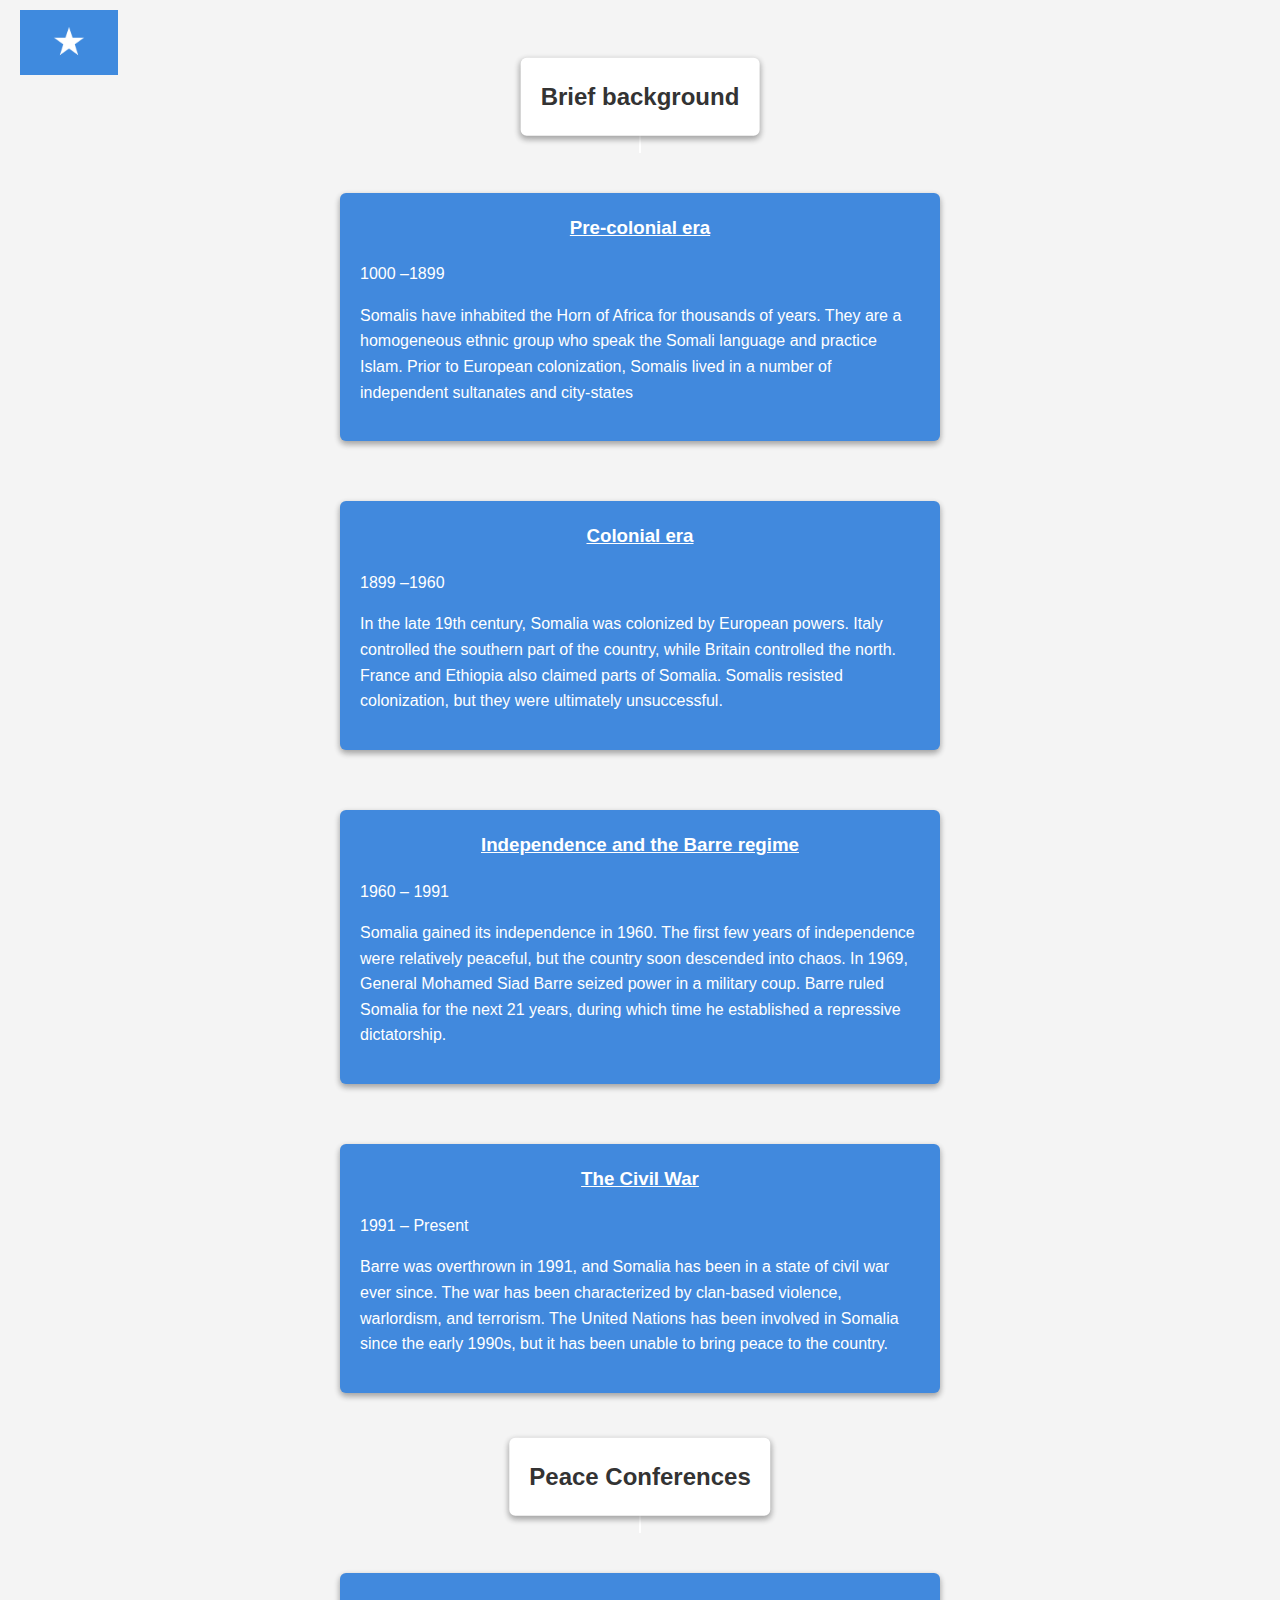
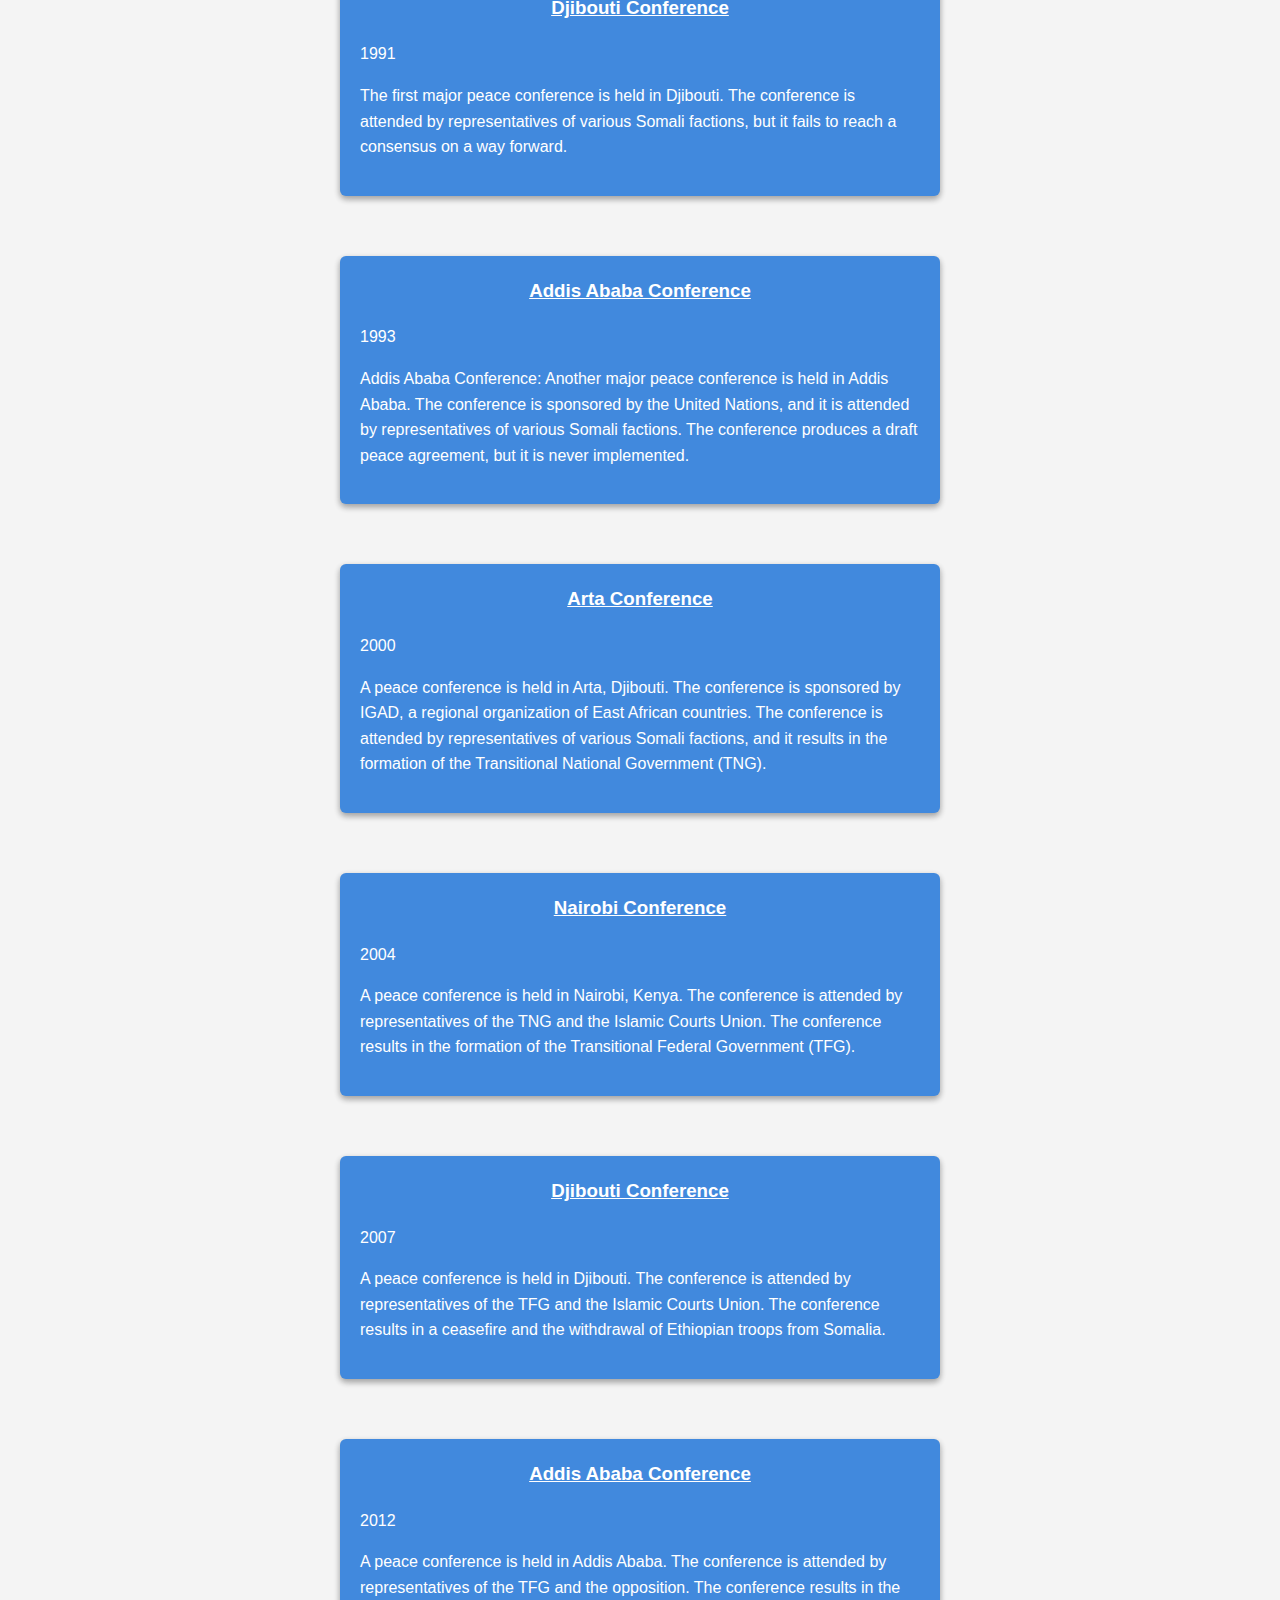
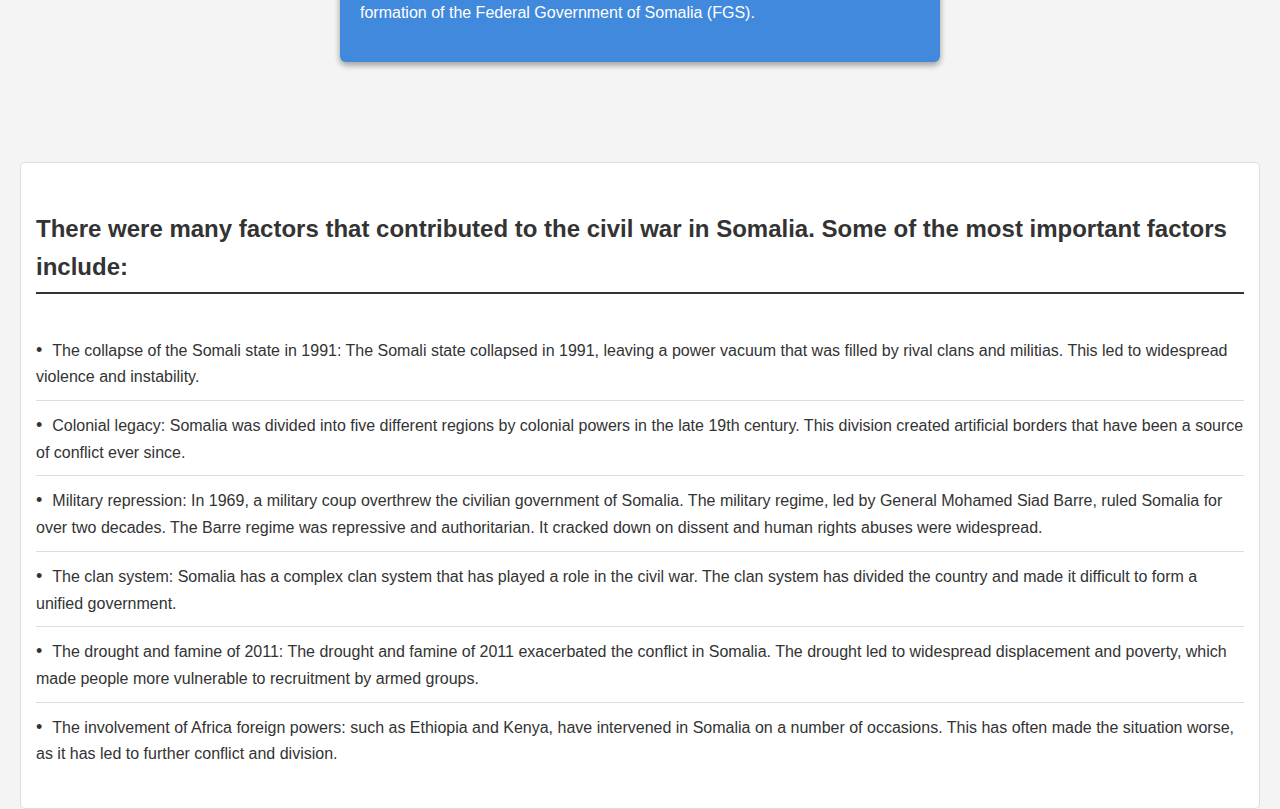
<file: civil-war.html>
<!DOCTYPE html>
<html lang="en">
<head>
<meta charset="UTF-8">
<meta name="viewport" content="width=device-width, initial-scale=1.0">
<title>Civil War</title>
<link rel="stylesheet" href="Civil-war2.css">
<link rel="icon" type="image/png" href="Images_vids/Flag_of_Somalia.svg.png">
</head>
<body>
<header>
<a href="index.html">
    <img src="Images_vids/Flag_of_Somalia.svg.png" alt="Your Logo" class="logo" />
</a>
</header>  
<div class="timeline-title-container">
    <div class="timeline-gap"></div>
    <div class="timeline-title">
        <h2>Brief background</h2>
    </div>
</div>

<section class="timeline">
    <div class="timeline-item">
    <div class="timeline-content">
        <h3>Pre-colonial era</h3>
        <p>1000 &ndash;1899</p>
        <p>Somalis have inhabited the Horn of Africa for thousands of years. 
        They are a homogeneous ethnic group who speak the Somali language and practice Islam. 
        Prior to European colonization, Somalis lived in a number of independent sultanates and city-states</p>
    </div>
    </div>
    <div class="timeline-item">
    <div class="timeline-content">
        <h3>Colonial era</h3>
        <p>1899 &ndash;1960</p>
        <p>In the late 19th century, Somalia was colonized by European powers. Italy controlled the southern part of the country, while Britain controlled the north. 
        France and Ethiopia also claimed parts of Somalia. Somalis resisted colonization, but they were ultimately unsuccessful.</p>
    </div>
    </div>
<section class="timeline">
    <div class="timeline-item">
    <div class="timeline-content">
        <h3>Independence and the Barre regime</h3>
        <p>1960 &ndash; 1991</p>
        <p>Somalia gained its independence in 1960. The first few years of independence were relatively peaceful, but the country soon descended into chaos. 
        In 1969, General Mohamed Siad Barre seized power in a military coup. Barre ruled Somalia for the next 21 years, during which time he established a repressive dictatorship.</p>
    </div>
    </div>
<section class="timeline">
    <div class="timeline-item">
    <div class="timeline-content">
        <h3>The Civil War</h3>
        <p>1991 &ndash; Present</p>
        <p>Barre was overthrown in 1991, and Somalia has been in a state of civil war ever since. 
        The war has been characterized by clan-based violence, warlordism, and terrorism. 
        The United Nations has been involved in Somalia since the early 1990s, but it has been unable to bring peace to the country.</p>
    </div>
    </div>
</section>

<div class="timeline-title-container">
    <div class="timeline-gap"></div>
    <div class="timeline-title">
        <h2>Peace Conferences</h2>
    </div>
</div>
<section class="timeline">
    <div class="timeline-item">
    <div class="timeline-content">
        <h3>Djibouti Conference</h3>
        <p>1991</p>
        <p>The first major peace conference is held in Djibouti. 
        The conference is attended by representatives of various Somali factions, but it fails to reach a consensus on a way forward.</p>
    </div>
    </div>
    <div class="timeline-item">
    <div class="timeline-content">
        <h3>Addis Ababa Conference</h3>
        <p>1993</p>
        <p>Addis Ababa Conference: Another major peace conference is held in Addis Ababa. 
        The conference is sponsored by the United Nations, and it is attended by representatives of various Somali factions. The conference produces a draft peace agreement, but it is never implemented.</p>
    </div>
    </div>
    <div class="timeline-item">
    <div class="timeline-content">
        <h3>Arta Conference</h3>
        <p>2000</p>
        <p>A peace conference is held in Arta, Djibouti. The conference is sponsored by IGAD, a regional organization of East African countries.
        The conference is attended by representatives of various Somali factions, and it results in the formation of the Transitional National Government (TNG).</p>
    </div>
    </div>
    <div class="timeline-item">
    <div class="timeline-content">
        <h3>Nairobi Conference</h3>
        <p>2004</p>
        <p>A peace conference is held in Nairobi, Kenya. The conference is attended by representatives of the TNG and the Islamic Courts Union.
        The conference results in the formation of the Transitional Federal Government (TFG).</p>
    </div>
    </div>
    <div class="timeline-item">
    <div class="timeline-content">
        <h3>Djibouti Conference</h3>
        <p>2007</p>
        <p>A peace conference is held in Djibouti. The conference is attended by representatives of the TFG and the Islamic Courts Union.
        The conference results in a ceasefire and the withdrawal of Ethiopian troops from Somalia.</p>
    </div>
    </div>
    <div class="timeline-item">
    <div class="timeline-content">
        <h3>Addis Ababa Conference</h3>
        <p>2012</p>
        <p> A peace conference is held in Addis Ababa. The conference is attended by representatives of the TFG and the opposition. 
        The conference results in the formation of the Federal Government of Somalia (FGS).</p>
    </div>
    </div>
</section>

<section class="timeline-summary">
<h4>There were many factors that contributed to the civil war in Somalia. Some of the most important factors include:</h4>
<ul>
    <li>The collapse of the Somali state in 1991: The Somali state collapsed in 1991, leaving a power vacuum that was filled by rival clans and militias. 
    This led to widespread violence and instability.</li>
    <li>Colonial legacy: Somalia was divided into five different regions by colonial powers in the late 19th century. 
    This division created artificial borders that have been a source of conflict ever since.</li>
    <li>Military repression: In 1969, a military coup overthrew the civilian government of Somalia. The military regime, led by General Mohamed Siad Barre, ruled Somalia for over two decades. 
    The Barre regime was repressive and authoritarian. It cracked down on dissent and human rights abuses were widespread.</li>
    <li>The clan system: Somalia has a complex clan system that has played a role in the civil war. 
    The clan system has divided the country and made it difficult to form a unified government.</li>
    <li>The drought and famine of 2011: The drought and famine of 2011 exacerbated the conflict in Somalia. 
    The drought led to widespread displacement and poverty, which made people more vulnerable to recruitment by armed groups.</li>
    <li>The involvement of Africa foreign powers: such as Ethiopia and Kenya, have intervened in Somalia on a number of occasions. 
    This has often made the situation worse, as it has led to further conflict and division.</li>
</ul>
</section>
<script src="civil-war.js"></script>
</body>
</html>
</file>
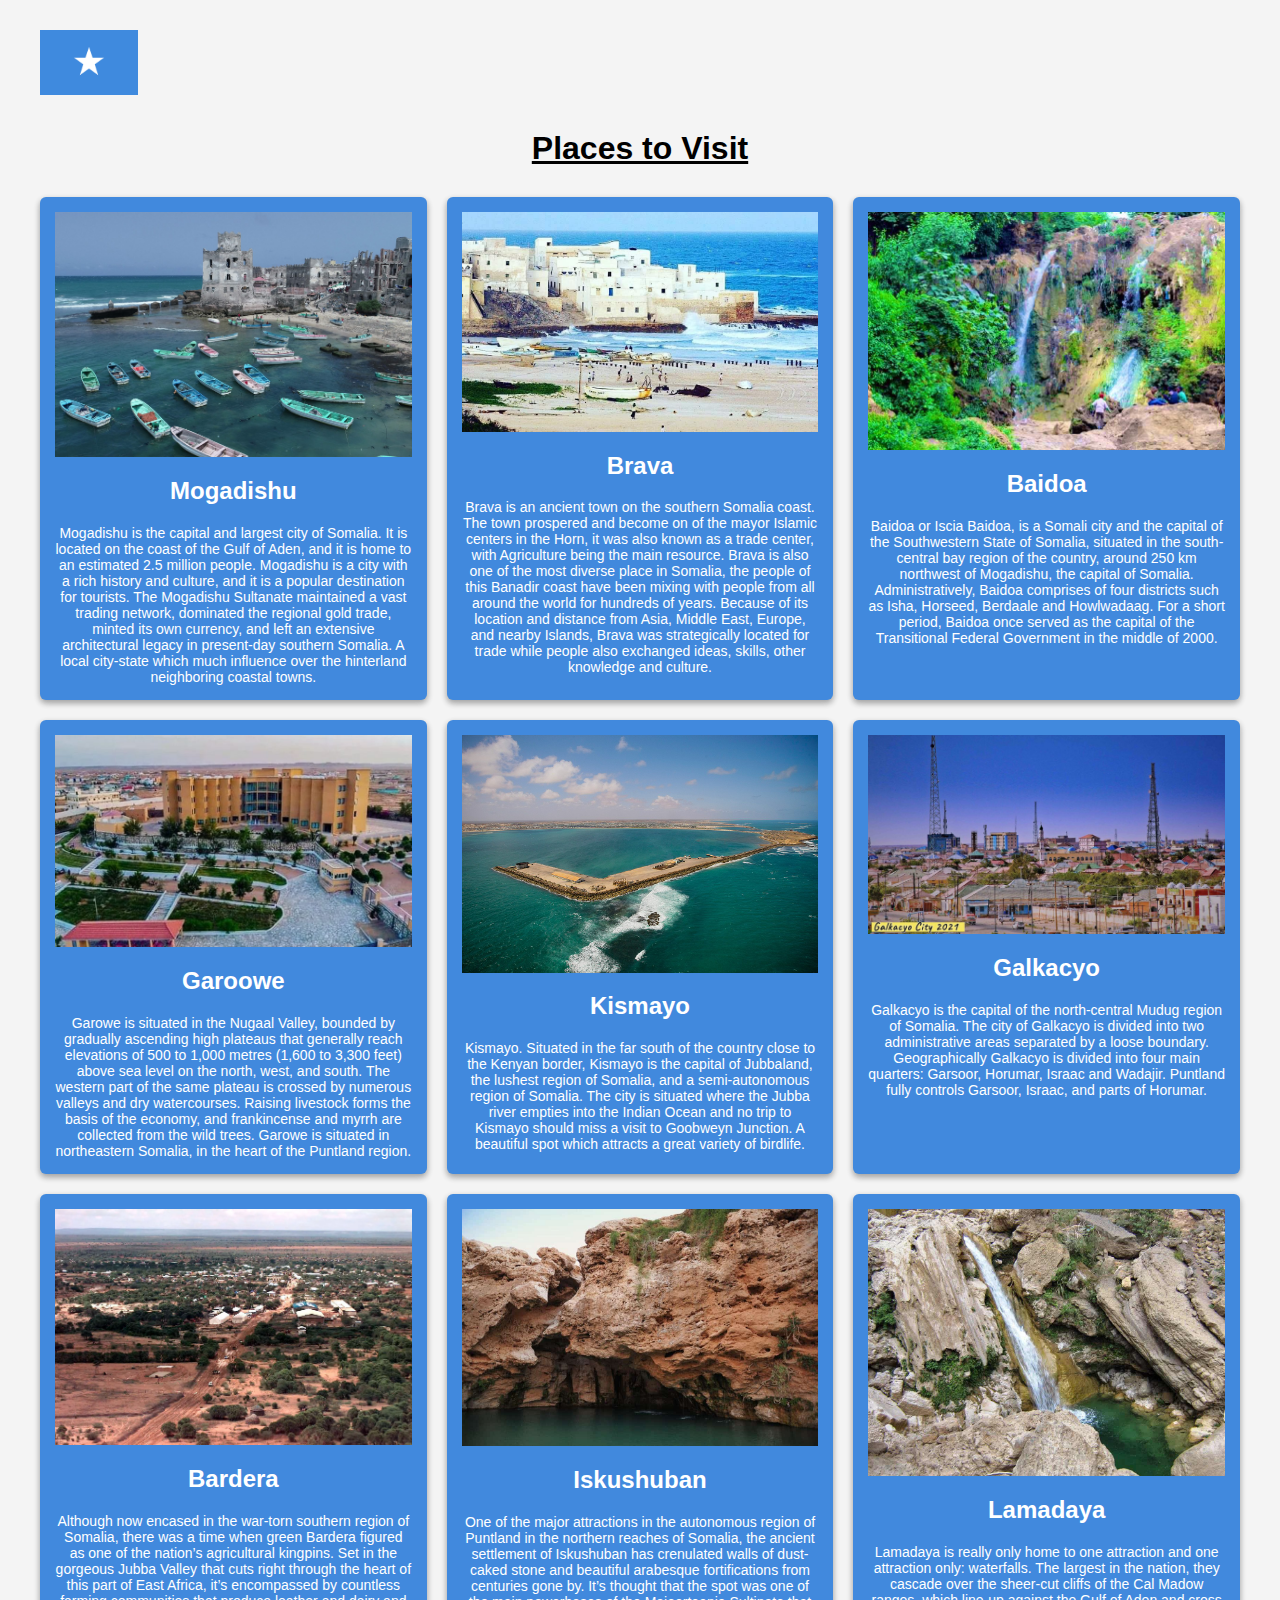
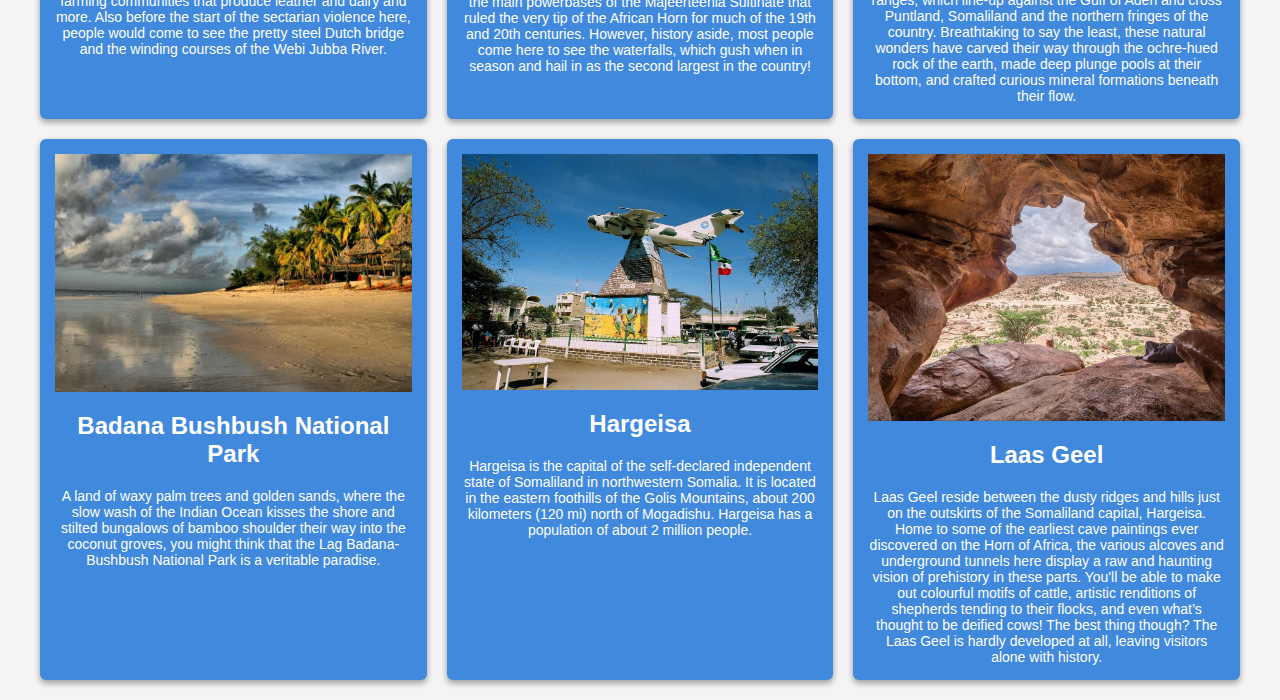
<file: Tourism2.html>
<!DOCTYPE html>
<html lang="en">
<head>
<meta charset="UTF-8">
<meta name="viewport" content="width=device-width, initial-scale=1.0">
<title>Places to Visit</title>
<link rel="stylesheet" href="tourism2.css">
<link rel="preconnect" href="https://fonts.googleapis.com">
<link rel="preconnect" href="https://fonts.gstatic.com" crossorigin>
<link rel="icon" type="image/png" href="Images_vids/Flag_of_Somalia.svg.png">
<link href="https://fonts.googleapis.com/css2?family=Nunito+Sans:ital@1&display=swap" rel="stylesheet">
</head>
<body>
<header>
<a href="index.html">
<img src="Images_vids/Flag_of_Somalia.svg.png" alt="Your Logo" class="logo" />
</a>
</header> 
<h1>Places to Visit</h1>
<div class="grid-container">
    <div class="grid">
        <div class="grid-item">
            <img src="Images_vids/Mogadishu.jpg" alt="Mogadishu image">
            <h2>Mogadishu</h2>
            <p>Mogadishu is the capital and largest city of Somalia. It is located on the coast of the Gulf of Aden, and it is home to an estimated 2.5 million people. 
            Mogadishu is a city with a rich history and culture, and it is a popular destination for tourists.
            The Mogadishu Sultanate maintained a vast trading network, dominated the regional gold trade, minted its own currency, and left an extensive architectural legacy in present-day southern Somalia. A local city-state which much influence over the hinterland neighboring coastal towns.</p>
        </div>
        <div class="grid-item">
            <img src="Images_vids/Barawa.jpg" alt="Barawa image">
            <h2>Brava</h2>
            <p>Brava is an ancient town on the southern Somalia coast. The town prospered and become on of the mayor Islamic centers in the Horn, it was also known as a trade center, with Agriculture being the main resource.
            Brava is also one of the most diverse place in Somalia, the people of this Banadir coast have been mixing with people from all around the world for hundreds of years. 
            Because of its location and distance from Asia, Middle East, Europe, and nearby Islands, Brava was strategically located for trade while people also exchanged ideas, skills, other knowledge and culture. </p>
        </div>
        <div class="grid-item">
            <img src="Images_vids/Baidoa.jpeg" alt="Baidoa image">
            <h2>Baidoa</h2>
            <p>Baidoa or Iscia Baidoa, is a Somali city and the capital of the Southwestern State of Somalia, situated in the south-central bay region of the country, around 250 km northwest of Mogadishu, the capital of Somalia. 
            Administratively, Baidoa comprises of four districts such as Isha, Horseed, Berdaale and Howlwadaag. 
            For a short period, Baidoa once served as the capital of the Transitional Federal Government in the middle of 2000. </p>
        </div>
        <div class="grid-item">
            <img src="Images_vids/Garoowe.jpg" alt="Garoowe image">
            <h2>Garoowe</h2>
            <p>Garowe is situated in the Nugaal Valley, bounded by gradually ascending high plateaus that generally reach elevations of 500 to 1,000 metres (1,600 to 3,300 feet) above sea level on the north, west, and south. 
            The western part of the same plateau is crossed by numerous valleys and dry watercourses. Raising livestock forms the basis of the economy, and frankincense and myrrh are collected from the wild trees.
            Garowe is situated in northeastern Somalia, in the heart of the Puntland region.</p>
        </div>
        <div class="grid-item">
            <img src="Images_vids/kismayo.jpeg" alt="kismayo image">
            <h2>Kismayo </h2>
            <p>Kismayo. Situated in the far south of the country close to the Kenyan border, Kismayo is the capital of Jubbaland, the lushest region of Somalia, and a semi-autonomous region of Somalia. 
            The city is situated where the Jubba river empties into the Indian Ocean and no trip to Kismayo should miss a visit to Goobweyn Junction. A beautiful spot which attracts a great variety of birdlife.</p>
        </div>
        <div class="grid-item">
            <img src="Images_vids/Galkacyo.jpg" alt="Galkacyo image">
            <h2>Galkacyo</h2>
            <p>Galkacyo is the capital of the north-central Mudug region of Somalia. The city of Galkacyo is divided into two administrative areas separated by a loose boundary.
            Geographically Galkacyo is divided into four main quarters: Garsoor, Horumar, Israac and Wadajir. Puntland fully controls Garsoor, Israac, and parts of Horumar.</p>
        </div>
        <div class="grid-item">
            <img src="Images_vids/Bardera.webp" alt="Bardera image">
            <h2>Bardera</h2>
            <p>Although now encased in the war-torn southern region of Somalia, there was a time when green Bardera figured as one of the nation’s agricultural kingpins.
            Set in the gorgeous Jubba Valley that cuts right through the heart of this part of East Africa, it’s encompassed by countless farming communities that produce leather and dairy and more.
            Also before the start of the sectarian violence here, people would come to see the pretty steel Dutch bridge and the winding courses of the Webi Jubba River.</p>
        </div>
        <div class="grid-item">
            <img src="Images_vids/Iskushuban.jpeg" alt="Iskushuban image">
            <h2>Iskushuban</h2>
            <p> One of the major attractions in the autonomous region of Puntland in the northern reaches of Somalia, the ancient settlement of Iskushuban has crenulated walls of dust-caked stone and beautiful arabesque fortifications from centuries gone by.
            It’s thought that the spot was one of the main powerbases of the Majeerteenia Sultinate that ruled the very tip of the African Horn for much of the 19th and 20th centuries.
            However, history aside, most people come here to see the waterfalls, which gush when in season and hail in as the second largest in the country!</p>
        </div>
        <div class="grid-item">
            <img src="Images_vids/Lamadaya.jpg" alt="Lamadaya image">
            <h2>Lamadaya</h2>
            <p>Lamadaya is really only home to one attraction and one attraction only: waterfalls.
            The largest in the nation, they cascade over the sheer-cut cliffs of the Cal Madow ranges, which line-up against the Gulf of Aden and cross Puntland, Somaliland and the northern fringes of the country.
            Breathtaking to say the least, these natural wonders have carved their way through the ochre-hued rock of the earth, made deep plunge pools at their bottom, and crafted curious mineral formations beneath their flow.</p>
        </div>
        <div class="grid-item">
            <img src="Images_vids/Lag-Badana-Bushbush-National-Park.jpg" alt="Lag-Badana-Bushbush-National-Park image">
            <h2>Badana Bushbush National Park</h2>
            <p>A land of waxy palm trees and golden sands, where the slow wash of the Indian Ocean kisses the shore and stilted bungalows of bamboo shoulder their way into the coconut groves, 
            you might think that the Lag Badana-Bushbush National Park is a veritable paradise.</p>
        </div>
        <div class="grid-item">
            <img src="Images_vids/Hargeisa.jpg" alt="Hargeisa image">
            <h2>Hargeisa</h2>
            <p>Hargeisa is the capital of the self-declared independent state of Somaliland in northwestern Somalia. It is located in the eastern foothills of the Golis Mountains, 
            about 200 kilometers (120 mi) north of Mogadishu. Hargeisa has a population of about 2 million people.</p>
        </div>
        <div class="grid-item">
            <img src="Images_vids/Laas Geel.jpeg" alt="Laas%20Geel image">
            <h2>Laas Geel</h2>
            <p>Laas Geel reside between the dusty ridges and hills just on the outskirts of the Somaliland capital, Hargeisa.
            Home to some of the earliest cave paintings ever discovered on the Horn of Africa, the various alcoves and underground tunnels here display a raw and haunting vision of prehistory in these parts.
            You'll be able to make out colourful motifs of cattle, artistic renditions of shepherds tending to their flocks, and even what’s thought to be deified cows! The best thing though? The Laas Geel is hardly developed at all, leaving visitors alone with history.</p>
        </div>
    </div>    
</div>

<script src="tourism.js"></script>
</body>
</html>
</file>
<file: Civil-war2.css>
body {
    font-family: Arial, sans-serif;
    overflow-x: hidden;
    line-height: 1.6;
    color: #333;
    background-color: #f4f4f4;
    margin: 0;
    padding: 0;
}

header {
    display: flex;
    justify-content: space-between;
    align-items: center;
    padding: 10px 20px;
    background-color: none;
}

.logo {
    height: 65px; 
    width: auto;
}

.timeline {
    max-width: 600px;
    margin: 0 auto;
    padding-bottom: 40px;
}

.timeline-item {
    position: relative;
    padding: 20px 0;
    margin: 20px 0;
    opacity: 1;
    transition: opacity 0.5s;
}

.timeline-content {
    padding: 20px;
    background-color: #4189DD;
    border-radius: 6px;
    box-shadow: 0 3px 6px rgba(0, 0, 0, 0.16), 0 3px 6px rgba(0, 0, 0, 0.23);
    color: #FFFFFF;
}
.timeline-content h3 {
    margin-top: 0;
    text-align: center;
    text-decoration: underline;
}

.timeline-title-container {
    position: relative;
    margin: 20px 0;
    padding: 20px 0;
}

.timeline-title {
    position: absolute;
    left: 50%;
    top: -40%;
    transform: translate(-50%, -50%);
    padding: 20px;
    background-color: white;
    box-shadow: 0 3px 6px rgba(0, 0, 0, 0.16), 0 3px 6px rgba(0, 0, 0, 0.23);
    border-radius: 6px;
    opacity: 1;
    transition: opacity 0.5s;
}
.timeline-title h2 {
    margin: 0;
}

.timeline-gap {
    position: absolute;
    top: 0;
    bottom: 0;
    left: 50%;
    width: 2px;
    background-color: white;
    transform: translateX(-50%);
}
h4 {
    font-size: 24px;
    color: #333;
    border-bottom: 2px solid #333;
    padding-bottom: 5px;
}

.timeline-summary {
    background-color: #fff;
    border: 1px solid #ddd;
    border-radius: 5px;
    padding: 15px;
    margin: 20px;
    right: 0rem;
    position: absolute;
}

.timeline-summary ul {
    list-style-type: none;
    padding: 0;
}

.timeline-summary li {
    padding: 10px 0;
    border-bottom: 1px solid #ddd;
}

.timeline-summary li:last-child {
    border-bottom: none;
}

.timeline-summary li::before {
    content: "•";
    color: #333;
    font-size: 18px;
    margin-right: 10px;
}
</file>
<file: tourism2.css>
body {
    font-family:Arial, Helvetica, sans-serif;
    margin: 0;
    padding: 20px;
    background-color: #f4f4f4;
}

header {
    display: flex;
    justify-content: space-between;
    align-items: center;
    padding: 10px 20px;
    background-color: none;
}

.logo {
    height: 65px;
    width: auto;
}


h1 {
    text-align: center;
    margin-bottom: 30px;
    text-decoration: solid underline;
}

.grid-container {
    width: 100%;
    max-width: 1200px;
    margin: 0 auto;
}

.grid {
    display: grid;
    grid-template-columns: repeat(3, 1fr);
    grid-gap: 20px;
}


.grid-item {
    background-color: #4189DD;
    color: #FFFFFF;
    padding: 15px;
    text-align: center;
    border-radius: 6px;
    box-shadow: 0 3px 6px rgba(0, 0, 0, 0.16), 0 3px 6px rgba(0, 0, 0, 0.23);
}

.grid img {
    width: 100%;
    height: auto;
    display: block;
    object-fit: cover;
}

.grid h3 {
    font-size: 18px;
    margin-top: 10px;
    margin-bottom: 5px;
    text-decoration: wavy;
}

.grid p {
    font-size: 14px;
    font-family: sans-serif;
    margin: 0;
}

.modal {
    display: flex;
    justify-content: center;
    align-items: center;
    position: fixed;
    z-index: 1000;
    left: 0;
    top: 0;
    width: 100%;
    height: 100%;
    overflow: auto;
    background-color: rgba(0, 0, 0, 0.7);
}

.modal-content {
    position: relative;
    display: flex;
    flex-direction: column;
    align-items: center;
    background-color: #fff;
    margin: 15px;
    padding: 20px;
    border: 1px solid #888;
    border-radius: 5px;
    box-shadow: 0 3px 6px rgba(0, 0, 0, 0.16), 0 3px 6px rgba(0, 0, 0, 0.23);
}

.modal-content img {
    max-width: 45rem;
    height: auto;
    border-radius: 5px;
    margin-bottom: 20px;
}

.close {
    position: absolute;
    top: 5px;
    right: 15px;
    color: #aaa;
    font-size: 28px;
    font-weight: bold;
    cursor: pointer;
}

.close:hover,
.close:focus {
    color: #000;
    text-decoration: none;
    cursor: pointer;
}
</file>
